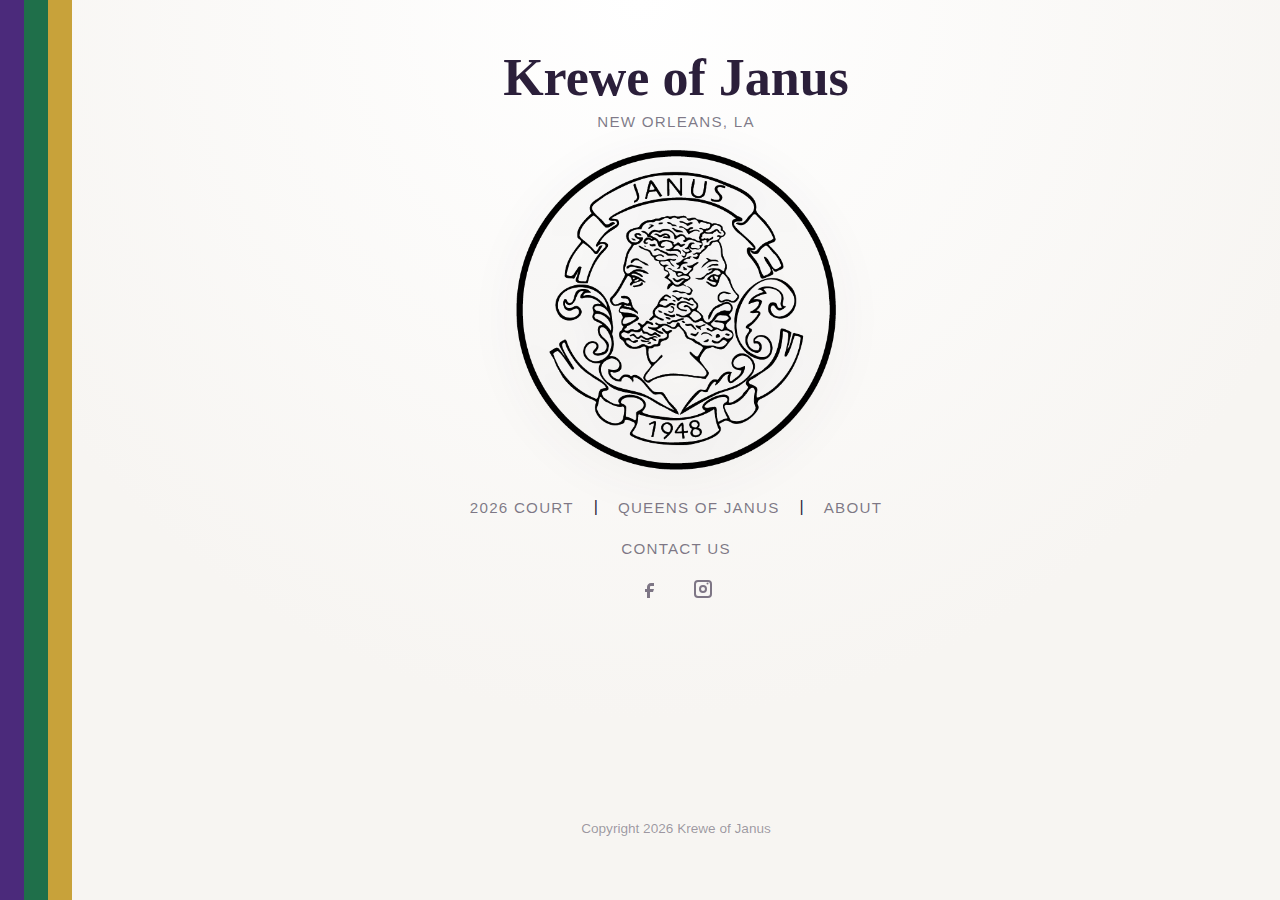
<file: index.html>
<!doctype html>
<html lang="en">
  <head>
    <meta charset="utf-8" />
    <meta name="viewport" content="width=device-width, initial-scale=1" />
    <title>Krewe of Janus</title>
    <meta name="description" content="Krewe of Janus" />
    <link rel="stylesheet" href="styles.css" />
  </head>
  <body>
    <div class="side-bars" aria-hidden="true">
      <span class="side-bar purple"></span>
      <span class="side-bar green"></span>
      <span class="side-bar gold"></span>
    </div>
    <main class="hero" role="main">
      <header class="title-block">
        <h1>Krewe of Janus</h1>
        <p class="subhead">New Orleans, LA</p>
      </header>
      <img
        src="Janus Logo.png"
        alt="Krewe of Janus logo"
        class="logo"
      />
      <nav class="page-links" aria-label="Pages">
        <a href="2026-court.html">2026 Court</a> |
        <a href="queens-of-janus.html">Queens of Janus</a> |
        <a href="about.html">About</a>
      </nav>
      <section class="contact-section" aria-label="Contact Us">
        <h2 class="contact-header">Contact Us</h2>
        <div class="contact-icons">
          <a
            class="icon-link"
            href="https://www.facebook.com/kreweofjanusnola"
            aria-label="Krewe of Janus on Facebook"
            target="_blank"
            rel="noopener noreferrer"
          >
            <svg viewBox="0 0 24 24" aria-hidden="true">
              <path
                d="M14 9h3V6h-3c-2.2 0-4 1.8-4 4v2H8v3h2v6h3v-6h3l1-3h-4v-2c0-.55.45-1 1-1Z"
              />
            </svg>
          </a>
          <a
            class="icon-link"
            href="https://www.instagram.com/kreweofjanusnola/"
            aria-label="Krewe of Janus on Instagram"
            target="_blank"
            rel="noopener noreferrer"
          >
            <svg viewBox="0 0 24 24" aria-hidden="true">
              <path
                d="M16.5 7.5a1 1 0 1 0 0-2 1 1 0 0 0 0 2Z"
              />
              <path
                d="M12 8a4 4 0 1 0 0 8 4 4 0 0 0 0-8Zm0 6a2 2 0 1 1 0-4 2 2 0 0 1 0 4Z"
              />
              <path
                d="M7 3h10a4 4 0 0 1 4 4v10a4 4 0 0 1-4 4H7a4 4 0 0 1-4-4V7a4 4 0 0 1 4-4Zm10 2H7a2 2 0 0 0-2 2v10a2 2 0 0 0 2 2h10a2 2 0 0 0 2-2V7a2 2 0 0 0-2-2Z"
              />
            </svg>
          </a>
        </div>
      </section>
      <p class="copyright">Copyright 2026 Krewe of Janus</p>
    </main>
  </body>
</html>
</file>
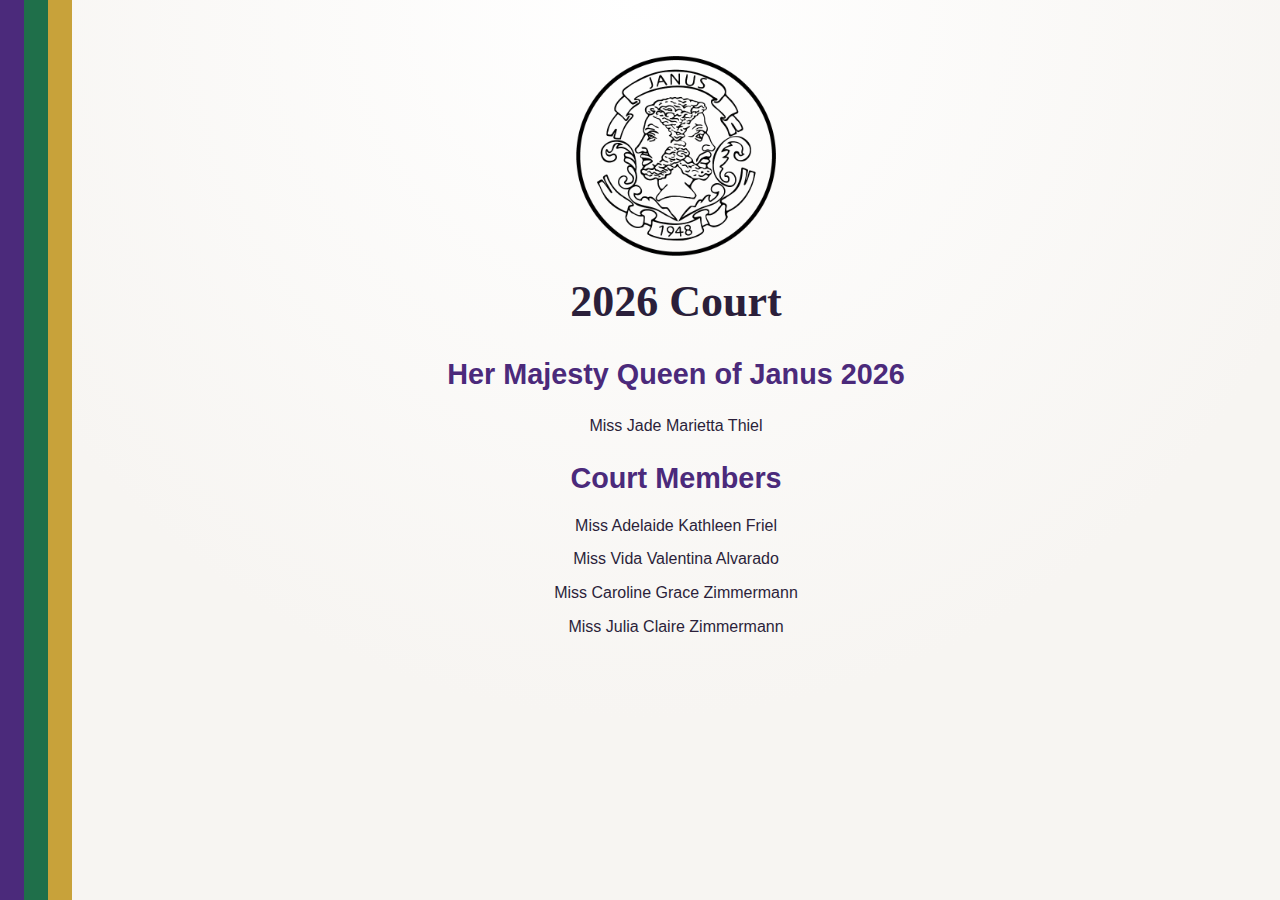
<file: 2026-court.html>
<!doctype html>
<html lang="en">
  <head>
    <meta charset="utf-8" />
    <meta name="viewport" content="width=device-width, initial-scale=1" />
    <title>2026 Court | Krewe of Janus</title>
    <meta name="description" content="2026 Court - Krewe of Janus" />
    <link rel="stylesheet" href="styles.css" />
  </head>
  <body>
    <div class="side-bars" aria-hidden="true">
      <span class="side-bar purple"></span>
      <span class="side-bar green"></span>
      <span class="side-bar gold"></span>
    </div>
    <main class="page page-court" role="main">
      <img
        src="Janus Logo.png"
        alt="Krewe of Janus logo"
        class="page-logo"
      />
      <h1 class="page-title">2026 Court</h1>
      <section class="page-content">
        <p class="page-lead">Her Majesty Queen of Janus 2026</p>
        <p>Miss Jade Marietta Thiel</p>
        <p class="page-lead">Court Members</p>
        <ul>
          <li>Miss Adelaide Kathleen Friel</li>
          <li>Miss Vida Valentina Alvarado</li>
          <li>Miss Caroline Grace Zimmermann</li>
          <li>Miss Julia Claire Zimmermann</li>
        </ul>
      </section>
    </main>
  </body>
</html>
</file>
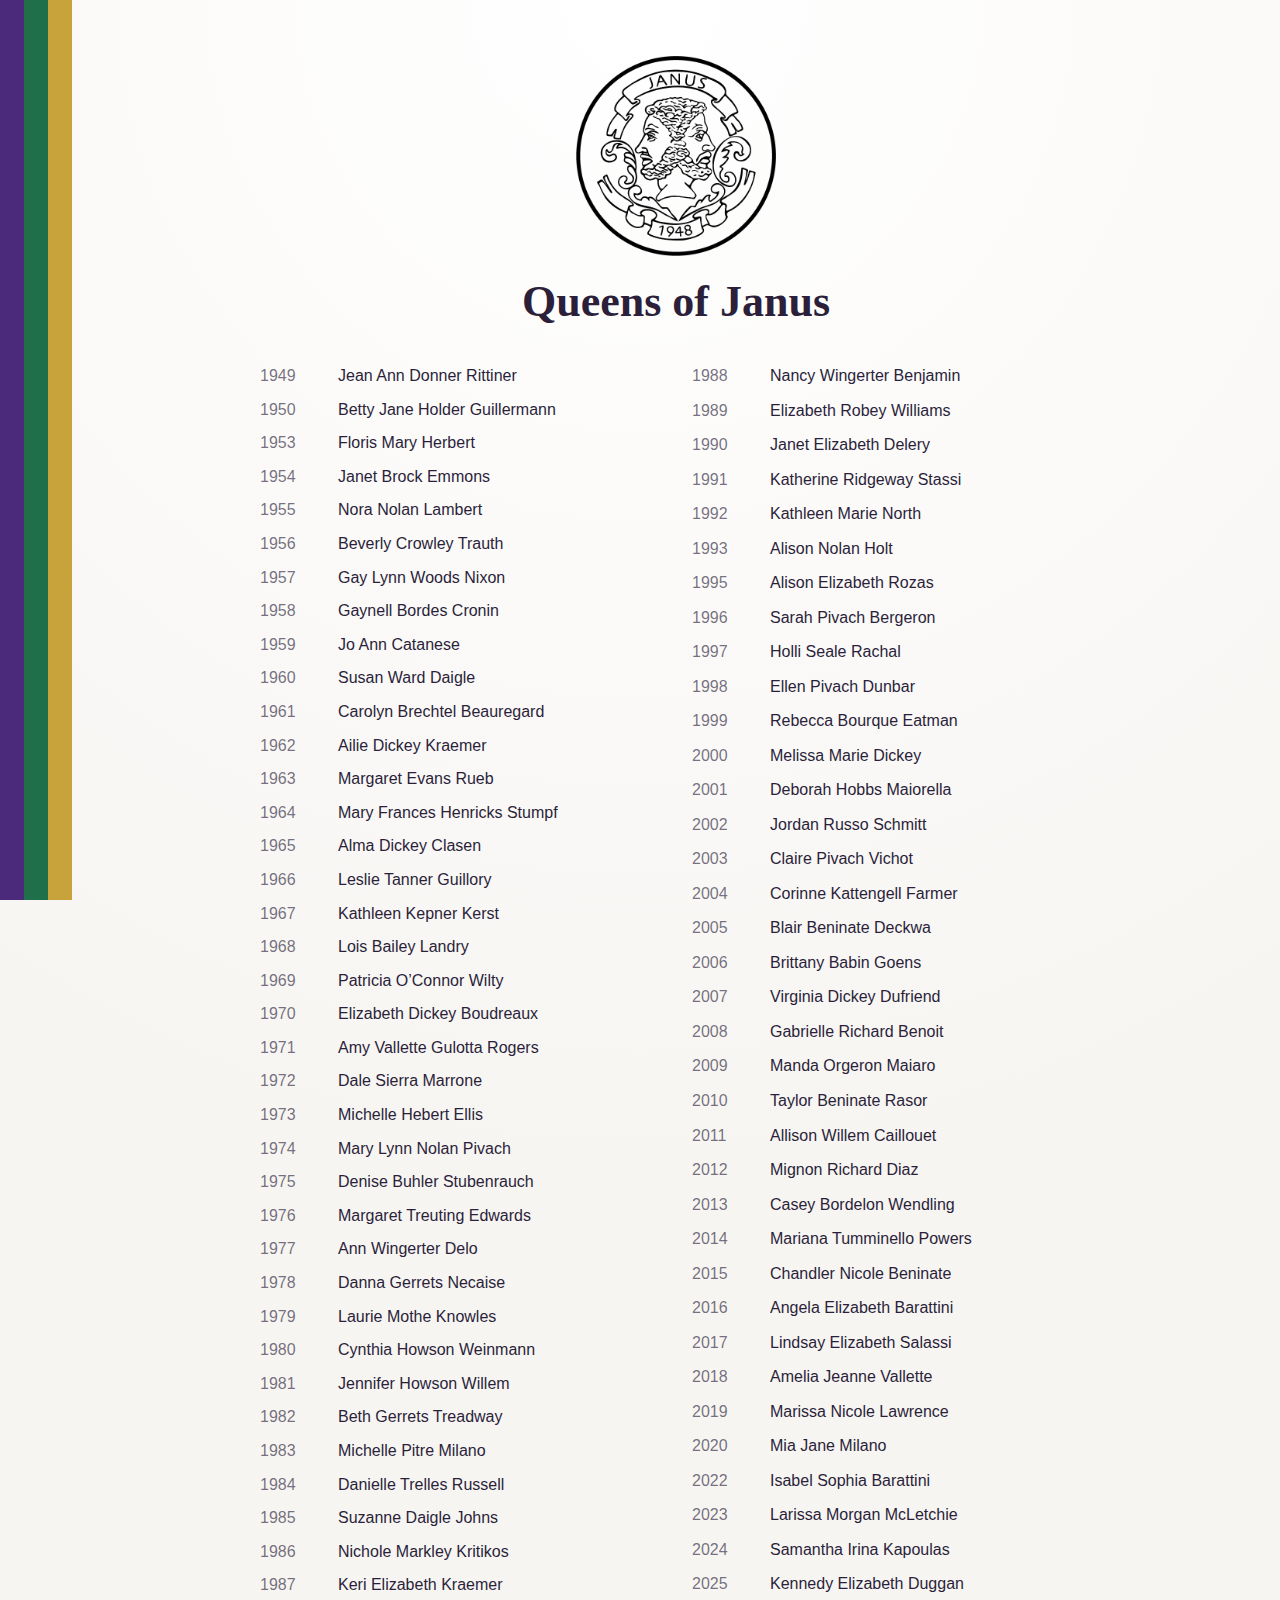
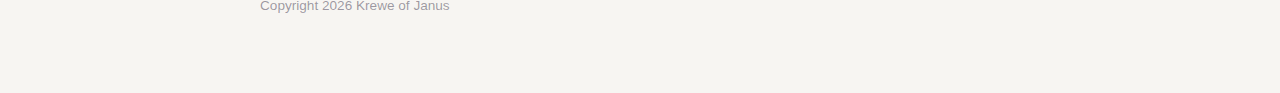
<file: queens-of-janus.html>
<!doctype html>
<html lang="en">
  <head>
    <meta charset="utf-8" />
    <meta name="viewport" content="width=device-width, initial-scale=1" />
    <title>Queens of Janus | Krewe of Janus</title>
    <meta name="description" content="Queens of Janus - Krewe of Janus" />
    <link rel="stylesheet" href="styles.css" />
  </head>
  <body>
    <div class="side-bars" aria-hidden="true">
      <span class="side-bar purple"></span>
      <span class="side-bar green"></span>
      <span class="side-bar gold"></span>
    </div>
    <main class="page" role="main">
      <a href="index.html" aria-label="Back to homepage">
        <img
          src="Janus Logo.png"
          alt="Krewe of Janus logo"
          class="page-logo"
        />
      </a>
      <h1 class="page-title">Queens of Janus</h1>
      <section class="page-content">
        <div class="queen-columns">
          <ul class="year-list">
            <li><span class="year">1949</span><span>Jean Ann Donner Rittiner</span></li>
            <li><span class="year">1950</span><span>Betty Jane Holder Guillermann</span></li>
            <li><span class="year">1953</span><span>Floris Mary Herbert</span></li>
            <li><span class="year">1954</span><span>Janet Brock Emmons</span></li>
            <li><span class="year">1955</span><span>Nora Nolan Lambert</span></li>
            <li><span class="year">1956</span><span>Beverly Crowley Trauth</span></li>
            <li><span class="year">1957</span><span>Gay Lynn Woods Nixon</span></li>
            <li><span class="year">1958</span><span>Gaynell Bordes Cronin</span></li>
            <li><span class="year">1959</span><span>Jo Ann Catanese</span></li>
            <li><span class="year">1960</span><span>Susan Ward Daigle</span></li>
            <li><span class="year">1961</span><span>Carolyn Brechtel Beauregard</span></li>
            <li><span class="year">1962</span><span>Ailie Dickey Kraemer</span></li>
            <li><span class="year">1963</span><span>Margaret Evans Rueb</span></li>
            <li><span class="year">1964</span><span>Mary Frances Henricks Stumpf</span></li>
            <li><span class="year">1965</span><span>Alma Dickey Clasen</span></li>
            <li><span class="year">1966</span><span>Leslie Tanner Guillory</span></li>
            <li><span class="year">1967</span><span>Kathleen Kepner Kerst</span></li>
            <li><span class="year">1968</span><span>Lois Bailey Landry</span></li>
            <li><span class="year">1969</span><span>Patricia O’Connor Wilty</span></li>
            <li><span class="year">1970</span><span>Elizabeth Dickey Boudreaux</span></li>
            <li><span class="year">1971</span><span>Amy Vallette Gulotta Rogers</span></li>
            <li><span class="year">1972</span><span>Dale Sierra Marrone</span></li>
            <li><span class="year">1973</span><span>Michelle Hebert Ellis</span></li>
            <li><span class="year">1974</span><span>Mary Lynn Nolan Pivach</span></li>
            <li><span class="year">1975</span><span>Denise Buhler Stubenrauch</span></li>
            <li><span class="year">1976</span><span>Margaret Treuting Edwards</span></li>
            <li><span class="year">1977</span><span>Ann Wingerter Delo</span></li>
            <li><span class="year">1978</span><span>Danna Gerrets Necaise</span></li>
            <li><span class="year">1979</span><span>Laurie Mothe Knowles</span></li>
            <li><span class="year">1980</span><span>Cynthia Howson Weinmann</span></li>
            <li><span class="year">1981</span><span>Jennifer Howson Willem</span></li>
            <li><span class="year">1982</span><span>Beth Gerrets Treadway</span></li>
            <li><span class="year">1983</span><span>Michelle Pitre Milano</span></li>
            <li><span class="year">1984</span><span>Danielle Trelles Russell</span></li>
            <li><span class="year">1985</span><span>Suzanne Daigle Johns</span></li>
            <li><span class="year">1986</span><span>Nichole Markley Kritikos</span></li>
            <li><span class="year">1987</span><span>Keri Elizabeth Kraemer</span></li>
          </ul>
          <ul class="year-list">
            <li><span class="year">1988</span><span>Nancy Wingerter Benjamin</span></li>
            <li><span class="year">1989</span><span>Elizabeth Robey Williams</span></li>
            <li><span class="year">1990</span><span>Janet Elizabeth Delery</span></li>
            <li><span class="year">1991</span><span>Katherine Ridgeway Stassi</span></li>
            <li><span class="year">1992</span><span>Kathleen Marie North</span></li>
            <li><span class="year">1993</span><span>Alison Nolan Holt</span></li>
            <li><span class="year">1995</span><span>Alison Elizabeth Rozas</span></li>
            <li><span class="year">1996</span><span>Sarah Pivach Bergeron</span></li>
            <li><span class="year">1997</span><span>Holli Seale Rachal</span></li>
            <li><span class="year">1998</span><span>Ellen Pivach Dunbar</span></li>
            <li><span class="year">1999</span><span>Rebecca Bourque Eatman</span></li>
            <li><span class="year">2000</span><span>Melissa Marie Dickey</span></li>
            <li><span class="year">2001</span><span>Deborah Hobbs Maiorella</span></li>
            <li><span class="year">2002</span><span>Jordan Russo Schmitt</span></li>
            <li><span class="year">2003</span><span>Claire Pivach Vichot</span></li>
            <li><span class="year">2004</span><span>Corinne Kattengell Farmer</span></li>
            <li><span class="year">2005</span><span>Blair Beninate Deckwa</span></li>
            <li><span class="year">2006</span><span>Brittany Babin Goens</span></li>
            <li><span class="year">2007</span><span>Virginia Dickey Dufriend</span></li>
            <li><span class="year">2008</span><span>Gabrielle Richard Benoit</span></li>
            <li><span class="year">2009</span><span>Manda Orgeron Maiaro</span></li>
            <li><span class="year">2010</span><span>Taylor Beninate Rasor</span></li>
            <li><span class="year">2011</span><span>Allison Willem Caillouet</span></li>
            <li><span class="year">2012</span><span>Mignon Richard Diaz</span></li>
            <li><span class="year">2013</span><span>Casey Bordelon Wendling</span></li>
            <li><span class="year">2014</span><span>Mariana Tumminello Powers</span></li>
            <li><span class="year">2015</span><span>Chandler Nicole Beninate</span></li>
            <li><span class="year">2016</span><span>Angela Elizabeth Barattini</span></li>
            <li><span class="year">2017</span><span>Lindsay Elizabeth Salassi</span></li>
            <li><span class="year">2018</span><span>Amelia Jeanne Vallette</span></li>
            <li><span class="year">2019</span><span>Marissa Nicole Lawrence</span></li>
            <li><span class="year">2020</span><span>Mia Jane Milano</span></li>
            <li><span class="year">2022</span><span>Isabel Sophia Barattini</span></li>
            <li><span class="year">2023</span><span>Larissa Morgan McLetchie</span></li>
            <li><span class="year">2024</span><span>Samantha Irina Kapoulas</span></li>
            <li><span class="year">2025</span><span>Kennedy Elizabeth Duggan</span></li>
          </ul>
        </div>
      </section>
      <p class="copyright">Copyright 2026 Krewe of Janus</p>
    </main>
  </body>
</html>
</file>
<file: styles.css>
:root {
  color-scheme: light;
  --purple: #4b2a7b;
  --green: #1f6f4a;
  --gold: #c8a23a;
  --bg: #f7f5f2;
  --text: #2b1f3a;
  --single-bar: 0.25in;
  --bar-width: calc(var(--single-bar) * 3);
}

@import url("https://fonts.googleapis.com/css2?family=Playfair+Display:wght@400;600&display=swap");

* {
  box-sizing: border-box;
}

body {
  margin: 0;
  font-family: "Inter", "Helvetica Neue", Arial, sans-serif;
  background: radial-gradient(circle at top, #ffffff 0%, var(--bg) 65%);
  color: var(--text);
  min-height: 100vh;
  display: flex;
  flex-direction: column;
  padding-left: var(--bar-width);
}

.side-bars {
  position: fixed;
  top: 0;
  left: 0;
  height: 100vh;
  width: var(--bar-width);
  display: flex;
  flex-direction: row;
  z-index: 0;
}

.side-bar {
  width: var(--single-bar);
  flex: 0 0 var(--single-bar);
  height: 100%;
}

.side-bar.purple {
  background: var(--purple);
}

.side-bar.green {
  background: var(--green);
}

.side-bar.gold {
  background: var(--gold);
}

.hero {
  text-align: center;
  padding: 48px 24px;
  min-height: 100vh;
  flex: 1;
  display: flex;
  flex-direction: column;
  align-items: center;
  justify-content: center;
  position: relative;
  z-index: 1;
  width: 100%;
}

.title-block {
  margin-bottom: 20px;
}

.title-block h1 {
  font-family: "Playfair Display", "Times New Roman", serif;
  font-size: clamp(2rem, 3vw + 1rem, 3.25rem);
  font-weight: 600;
  margin: 0 0 6px;
  color: var(--text);
}

.subhead {
  margin: 0;
  font-size: 0.95rem;
  letter-spacing: 0.08em;
  text-transform: uppercase;
  color: rgba(43, 31, 58, 0.6);
}

.logo {
  width: min(320px, 70vw);
  max-width: 100%;
  height: auto;
  display: block;
  margin: 0 auto 28px;
  filter: drop-shadow(0 8px 20px rgba(43, 31, 58, 0.15));
}

.page-links {
  display: flex;
  gap: 20px;
  flex-wrap: wrap;
  align-items: center;
  justify-content: center;
  margin-bottom: 16px;
}

.page-links a {
  font-size: 0.95rem;
  letter-spacing: 0.08em;
  text-transform: uppercase;
  color: rgba(43, 31, 58, 0.6);
  text-decoration: none;
  transition: color 0.2s ease;
}

.page-links a:hover,
.page-links a:focus-visible {
  color: rgba(43, 31, 58, 0.85);
}

.contact-section {
  margin-top: 8px;
  display: flex;
  flex-direction: column;
  align-items: center;
  gap: 14px;
}

.contact-header {
  margin: 0;
  font-size: 0.95rem;
  letter-spacing: 0.08em;
  text-transform: uppercase;
  color: rgba(43, 31, 58, 0.6);
  font-weight: 500;
}

.contact-icons {
  display: flex;
  gap: 18px;
  align-items: center;
  justify-content: center;
  width: 100%;
}

.icon-link {
  color: rgba(43, 31, 58, 0.6);
  display: inline-flex;
  align-items: center;
  justify-content: center;
  width: 36px;
  height: 36px;
  border-radius: 999px;
  transition: color 0.2s ease, background-color 0.2s ease;
}

.icon-link svg {
  width: 24px;
  height: 24px;
  fill: currentColor;
}

.icon-link:hover,
.icon-link:focus-visible {
  color: rgba(43, 31, 58, 0.8);
  background-color: rgba(43, 31, 58, 0.06);
}

.copyright {
  margin: auto 0 16px;
  font-size: 0.85rem;
  color: rgba(43, 31, 58, 0.45);
}

.page {
  padding: 40px 24px 64px;
  max-width: 880px;
  margin: 0 auto;
  width: 100%;
  position: relative;
  z-index: 1;
}

.page-logo {
  width: min(200px, 40vw);
  height: auto;
  display: block;
  margin: 16px auto 20px;
}

.page-title {
  font-family: "Playfair Display", "Times New Roman", serif;
  font-size: clamp(1.75rem, 2.5vw + 1rem, 2.75rem);
  font-weight: 600;
  text-align: center;
  margin: 0 0 24px;
  color: var(--text);
}

.page-content {
  color: var(--text);
  font-size: 1rem;
  line-height: 1.6;
}

.page-court .page-content {
  text-align: center;
}

.page-court .page-content ul {
  justify-items: center;
}

.page-lead {
  font-weight: 600;
  color: var(--purple);
  font-size: 1.8rem;
  margin: 0 0 6px;
}

.court-queen {
  display: flex;
  flex-direction: column;
  align-items: center;
  gap: 12px;
  margin-bottom: 24px;
}

.court-grid {
  display: grid;
  grid-template-columns: repeat(2, minmax(0, 1fr));
  gap: 24px;
  justify-items: center;
  margin-top: 24px;
}

.court-card {
  margin: 0;
  text-align: center;
}

.court-card img {
  width: min(220px, 60vw);
  height: auto;
  display: block;
  border-radius: 12px;
  box-shadow: 0 10px 24px rgba(43, 31, 58, 0.15);
}

.court-card figcaption {
  margin-top: 10px;
  font-size: 1rem;
}

.page-content ul {
  list-style: none;
  padding: 0;
  margin: 12px 0 0;
  display: grid;
  gap: 8px;
}

.year-list li {
  display: flex;
  gap: 14px;
  align-items: baseline;
}

.year-list .year {
  font-variant-numeric: tabular-nums;
  color: rgba(43, 31, 58, 0.65);
  min-width: 64px;
}

.queen-columns {
  display: grid;
  grid-template-columns: repeat(2, minmax(0, 1fr));
  gap: 32px;
}

@media (max-width: 700px) {
  .queen-columns {
    grid-template-columns: 1fr;
  }

  .court-grid {
    grid-template-columns: 1fr;
  }

  .court-card img {
    width: min(240px, 80vw);
  }
}
</file>
